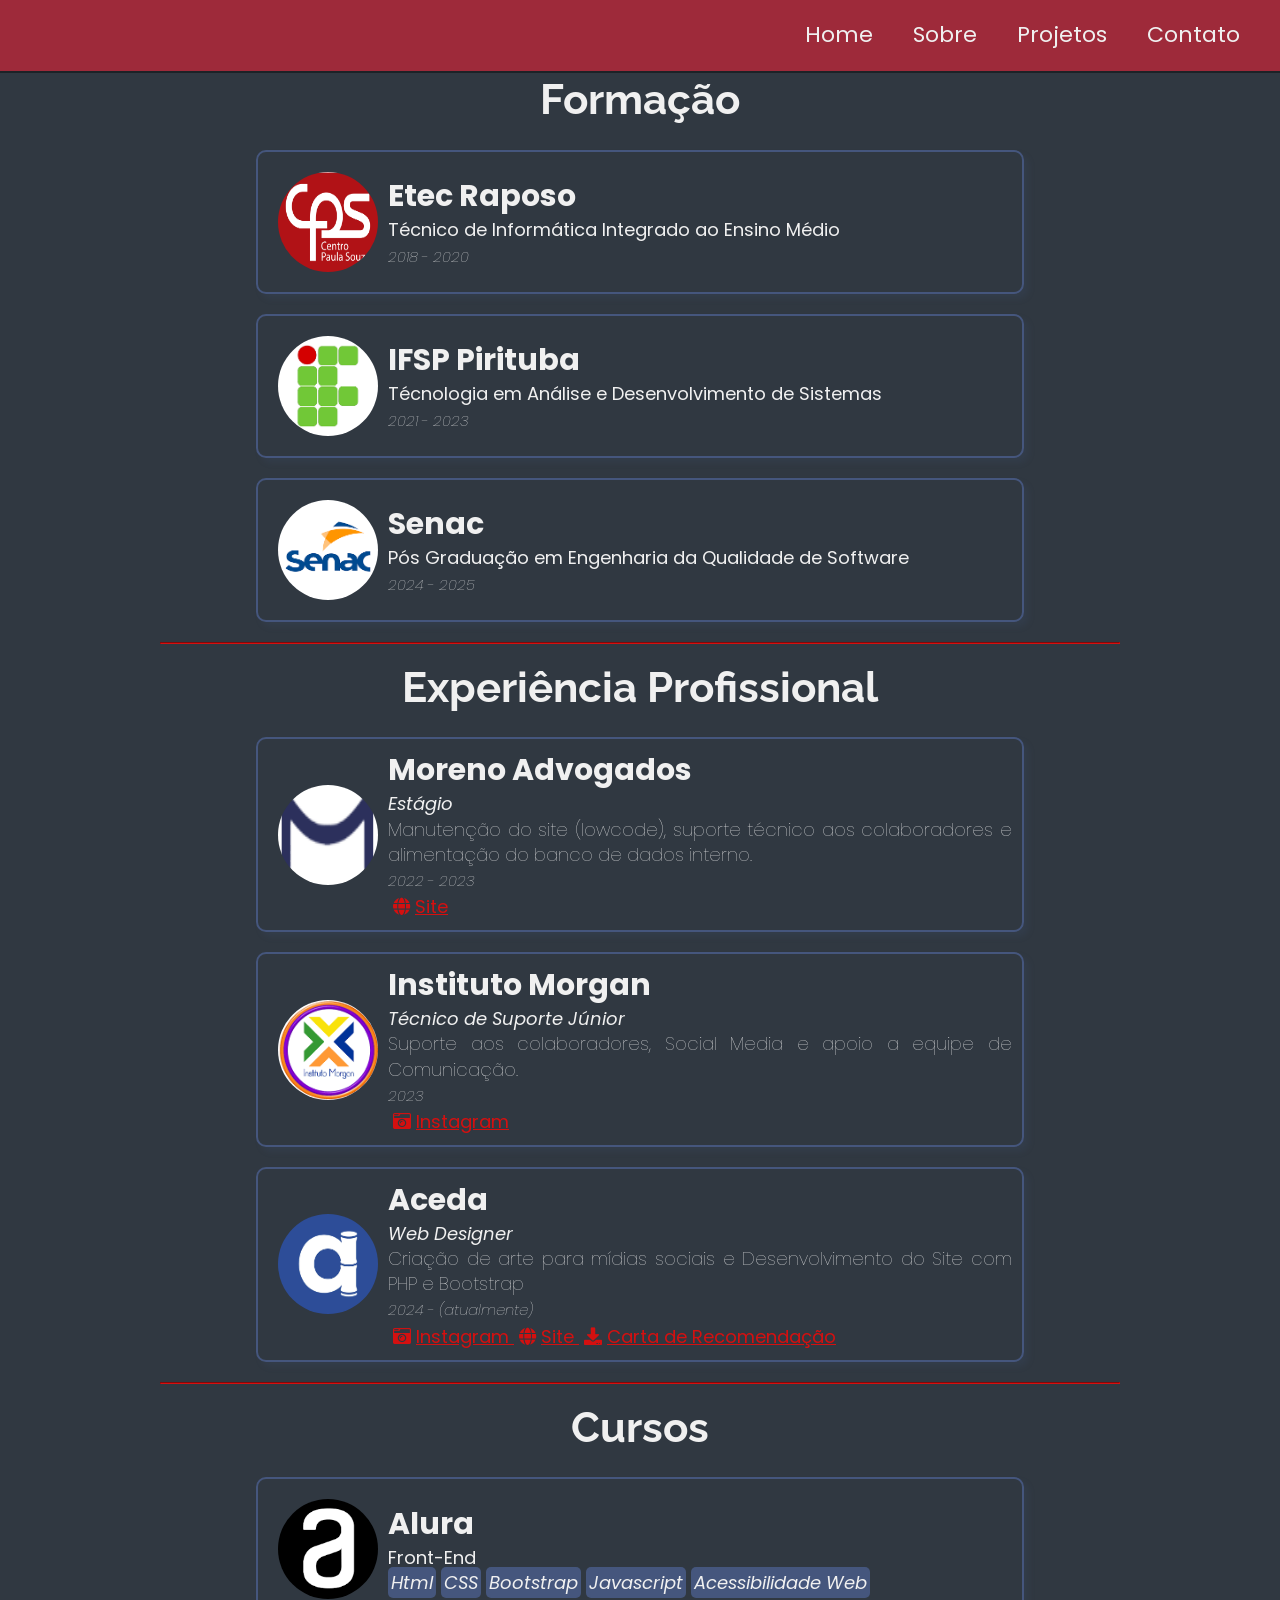
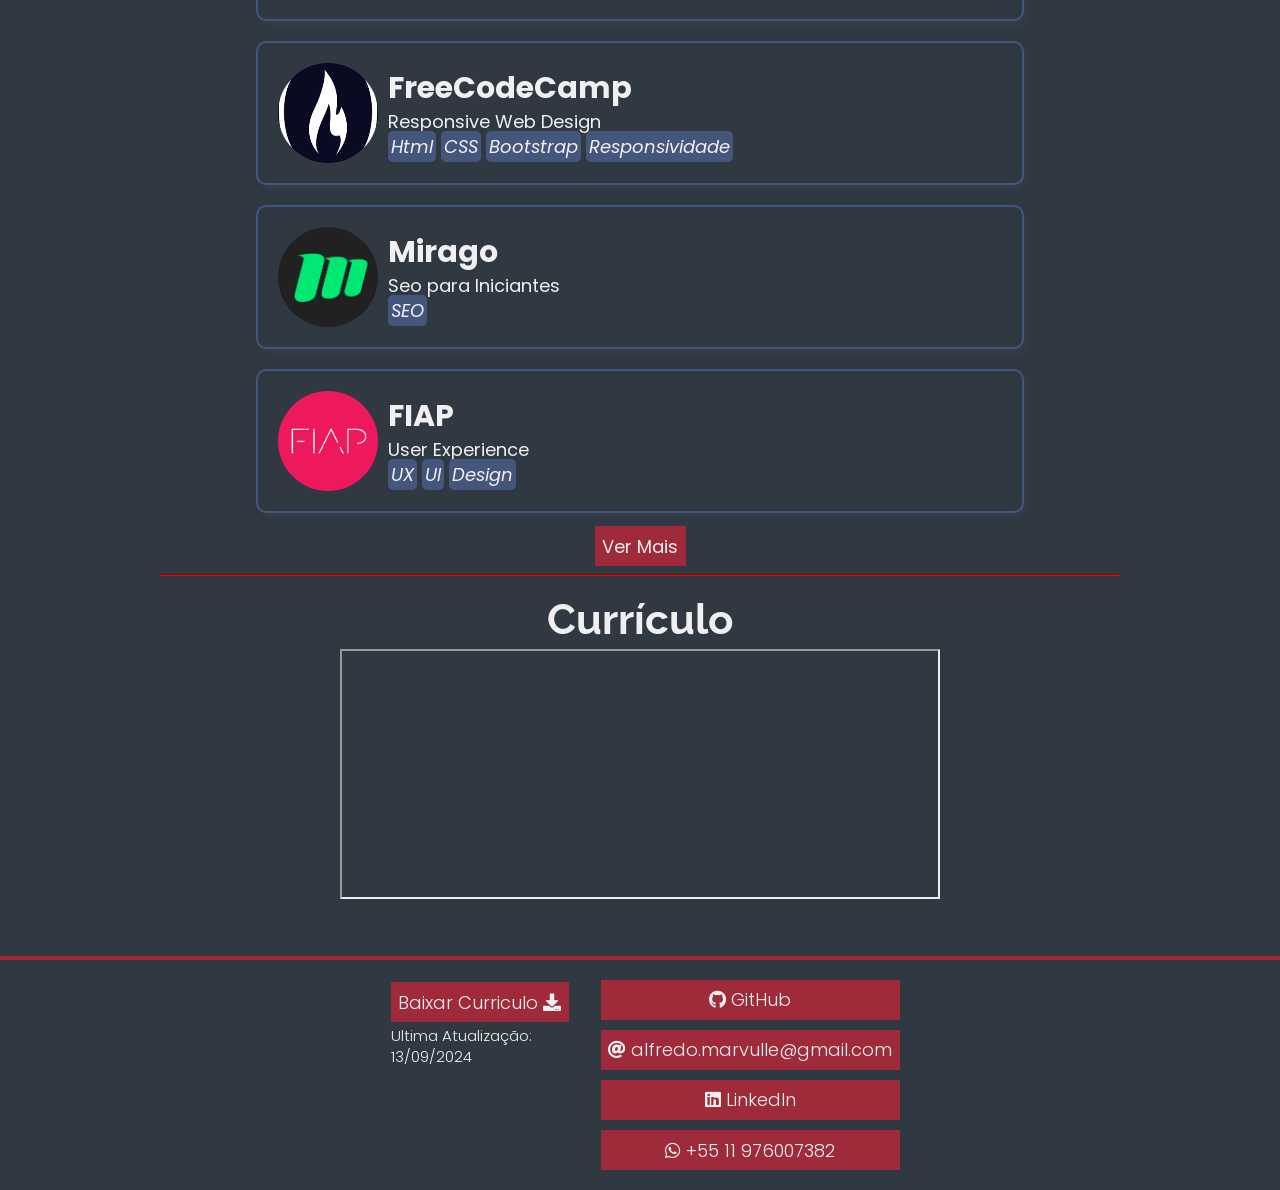
<file: index.html>
<!DOCTYPE html>
<html lang="PT-BR">
  <head>
    <meta charset="UTF-8">
    <link rel="icon" type="image/x-icon" href="img/favicon.ico">
    <title>Sobre</title>
    <link rel="stylesheet" href="aboutstyle.css" />
    <link rel="stylesheet" href="card.css" />
    <link rel="stylesheet" href="https://use.fontawesome.com/releases/v5.8.2/css/all.css" integrity="sha384-oS3vJWv+0UjzBfQzYUhtDYW+Pj2yciDJxpsK1OYPAYjqT085Qq/1cq5FLXAZQ7Ay" crossorigin="anonymous" />
    <link href="https://fonts.googleapis.com/css?family=Poppins:200i,300,400&display=swap" rel="stylesheet" />
    <link href="https://fonts.googleapis.com/css?family=Raleway:700&display=swap" rel="stylesheet" />

    <meta name="theme-color" content="#9e2a3a"/>

  </head>

  <body>
    <nav id="navbar" class="nav">
      <ul class="nav-list">
        <li>
          <a href="https://a-marvulle.github.io/portfolio/#welcome-section">Home</a>
        </li>
        <li>
          <a href="">Sobre</a>
        </li>
        <li>
          <a>Projetos</a>
          <ul class="submenu">
            <li><a href="https://a-marvulle.github.io/portfolio/#freecodecamp">FreeCodeCamp</a></li>
            <li><a href="https://a-marvulle.github.io/portfolio/#if">IFSP</a></li>
            <li><a href="https://a-marvulle.github.io/portfolio/#me">Pessoais</a></li>
          </ul>
        </li>
        <li>
          <a href="https://a-marvulle.github.io/portfolio/#contact">Contato</a>
        </li>
      </ul>
    </nav>

    <main>
      <section class="education">
        <h2>Formação</h2>
        <div class="card">
          <img class="icon" src="img/cps.png" alt="Logo do Centro Paula Souza">
            <div>
              <p class="instituicao">Etec Raposo</p>
              <p>Técnico de Informática Integrado ao Ensino Médio</p>
              <span class="time">2018 - 2020</span>
            </div>
        </div>

        <div class="card">
          <img class="icon" src="img/if.png" alt="Logo Instituto Federal de São Paulo">
            <div>
              <p class="instituicao">IFSP Pirituba</p>
              <p>Técnologia em Análise e Desenvolvimento de Sistemas</p>
              <span class="time">2021 - 2023</span>
            </div>
        </div>

        <div class="card">
          <img class="icon" src="img/senac.png" alt="Logo SENAC">
            <div>
              <p class="instituicao">Senac</p>
              <p>Pós Graduação em Engenharia da Qualidade de Software</p>
              <span class="time">2024 - 2025</span>
            </div>
        </div>
      </section>

      <hr>

      <section class="jobs">
        <h2>Experiência Profissional</h2>
        <div class="card">
          <img class="icon" src="img/moreno.png" alt="Logo Moreno Advogados">
          <div>
            <p class="instituicao">Moreno Advogados</p>
            <p><i>Estágio</i></p>
            <p class="funcao">Manutenção do site (lowcode), suporte técnico aos colaboradores e alimentação do banco de dados interno.</p>
            <span class="time">2022 - 2023</span>
            <p>
              <a class="amostra" href="http://www.morenoadvogados.com.br/" target="_blank">
                <i class="fa fa-globe"></i>Site
              </a>
            </p>
          </div>
        </div>
        <div class="card">
          <img class="icon" src="img/im.png" alt="Logo Instituto Morgan">
          <div>
            <p class="instituicao">Instituto Morgan</p>
            <p><i>Técnico de Suporte Júnior</i></p>
            <p class="funcao">Suporte aos colaboradores, Social Media e apoio a equipe de Comunicação.</p>
            <span class="time">2023</span>
            <p>
              <a a class="amostra" href="https://www.instagram.com/institutomorgan/" target="_blank">
                <i class="fa fa-camera-retro"></i>Instagram
              </a>
            </p>
          </div>
        </div>
        <div class="card">
          <img class="icon" src="img/aceda.png" alt="Logo aceda">
          <div>
            <p class="instituicao">Aceda</p>
            <p><i>Web Designer</i></p>
            <p class="funcao">Criação de arte para mídias sociais e Desenvolvimento do Site com PHP e Bootstrap</p>
            <span class="time">2024 - (atualmente)</span>
            <p>
              <a a class="amostra" href="https://www.instagram.com/aceda.sampa/" target="_blank">
                <i class="fa fa-camera-retro"></i>Instagram
              </a>
              <a class="amostra" href="https://aceda.sampa.br/" target="_blank">
                <i class="fa fa-globe"></i>Site
              </a>
              <a class="amostra" href="./documents/recomendacao.pdf" download>
                  <i class="fa fa-download"></i>Carta de Recomendação
              </a>
            </p>
          </div>
        </div>
      </section>

      <hr>

      <section class="course">
        <h2>Cursos</h2>
        <div class="card">
          <img class="icon" src="img/alura.png" alt="Logo da Alura">
          <div>
            <p class="instituicao">Alura</p>
            <p>Front-End</p>
            <span class="skills">Html</span> 
            <span class="skills">CSS</span> 
            <span class="skills">Bootstrap</span> 
            <span class="skills">Javascript</span> 
            <span class="skills">Acessibilidade Web</span>
          </div>
        </div>

        <div class="card">
          <img class="icon" src="img/fcc.png" alt="Logo FreeCodeCamp">
          <div>
            <p class="instituicao">FreeCodeCamp</p>
            <p>Responsive Web Design</p>
            <span class="skills">Html</span> 
            <span class="skills">CSS</span> 
            <span class="skills">Bootstrap</span>
            <span class="skills">Responsividade</span>
          </div>
        </div>

        <div class="card">
          <img class="icon" src="img/mirago.png" alt="Logo Mirago">
          <div>
            <p class="instituicao">Mirago</p>
            <p>Seo para Iniciantes</p>
            <span class="skills">SEO</span> 
          </div>
        </div>

        <div class="card">
          <img class="icon" src="img/fiap.png" alt="Logo FIAP">
          <div>
            <p class="instituicao">FIAP</p>
            <p>User Experience</p>
            <span class="skills">UX</span>
            <span class="skills">UI</span>
            <span class="skills">Design</span> 
          </div>
        </div>  
        <center>
          <a href="https://www.linkedin.com/in/alfredoperesmarvulle-87920a1b7/details/certifications/" target="_blank" class="btn">
            Ver Mais
          </a>
        </center>
      </section>

      <hr class="hr-curriculo">
      
      <section class="curriculo">
        <h2>Currículo</h2>
        <iframe src="documents/cvAlfredo.pdf" width="600px" height="250px"></iframe>
      </section>

    </main>
    
    <footer>
      <div class="cv">
        <a href="./documents/cvAlfredo.pdf" class="btn download" download>Baixar Curriculo <i class="fa fa-download"></i></a>
        <p class="att">Ultima Atualização: 13/09/2024</p>
      </div>


      <div class="contact-links">
        <a id="profile-link" href="https://github.com/A-Marvulle" target="_blank" class="btn contact-details">
          <i class="fab fa-github"></i> GitHub
        </a>
        <a href="mailto:alfredo.marvulle@gmail.com" target="_blank" class="btn contact-details">
          <i class="fas fa-at"></i> alfredo.marvulle@gmail.com
        </a>
        <a href="https://www.linkedin.com/in/alfredoperesmarvulle-87920a1b7/" target="_blank" class="btn contact-details">
          <i class="fab fa-linkedin"></i> LinkedIn
        </a>
        <a href="https://api.whatsapp.com/send/?phone=5511976007382&text=&type=phone_number&app_absent=0" target="_blank" class="btn contact-details">
          <i class="fab fa-whatsapp"></i> +55 11 976007382
        </a>
      </div>
    </footer>

  </body>
</html>
</file>
<file: aboutstyle.css>
:root {
    --main-white: #f0f0f0;
    --main-red: #9e2a3a;
    --main-blue: #45567d;
    --main-gray: #303841;
    --sec-red: #d41010;
}

* {
    margin: 0;
    padding: 0;
}

*,
*::before,
*::after {
    box-sizing: inherit;
}

html {
    box-sizing: border-box;
    font-size: 62.5%;
    scroll-behavior: smooth;
}

@media (max-width: 75em) {
    html {
        font-size: 60%;
    }
}

@media (max-width: 61.25em) {
    html {
        font-size: 58%;
    }
}

@media (max-width: 28.75em) {
    html {
        font-size: 55%;
    }
}

body {
    font-family: 'Poppins', sans-serif;
    font-size: 1.8rem;
    font-weight: 400;
    line-height: 1.4;
    color: var(--main-white);
    background-color: var(--main-gray);
}

h1,
h2 {
    font-family: 'Raleway', sans-serif;
    font-weight: 700;
    text-align: center;
}

h1 {
    font-size: 6rem;
}

h2 {
    font-size: 4.2rem;
}

ul {
    list-style: none;
}

a {
    text-decoration: none;
    color: var(--main-white);
}

img {
    display: block;
    width: 100%;
}

.nav {
    display: flex;
    justify-content: flex-end;
    top: 0;
    left: 0;
    width: 100%;
    background: var(--main-red);
    box-shadow: 0 2px 0 rgba(0, 0, 0, 0.4);
    z-index: 10;
}

.nav-list li ul {
    position: absolute;
    background-color: var(--main-red);
    display: none;
}

.nav-list li:hover ul,
.nav-list li.over ul {
    display: block;
}

.nav-list li ul li {
    display: block;
    width: 22rem;
}

.nav-list {
    display: flex;
    margin-right: 2rem;
}

.nav-list a {
    display: block;
    font-size: 2.2rem;
    padding: 2rem;
    transition: background 0.4s ease-in;
}

.nav-list a:hover {
    background: var(--main-blue);
}

@media (max-width: 28.75em) {
    html {
        font-size: 55%;
    }
}

footer {
    font-weight: 300;
    display: flex;
    justify-content: center;
    padding: 2rem;
    background: var(--main-gray);
    border-top: 4px solid var(--main-red);
    margin-top: 5rem;
}

.cv {
    display: block;
    width: 20rem;
    margin: 1rem;
}

.btn {
    border: none;
    text-align: center;
    background-color: var(--main-red);
    color: var(--main-white);
    padding: 0.75rem;
    transition: background 0.4s ease-in;
    width: auto;
}

.btn:hover {
    background-color: var(--main-blue);
}

hr {
    margin: 15px auto;
    width: 75%;
    border-color: var(--sec-red);
}

.att {
    font-size: smaller;
    margin-top: 10px;
}

.curriculo{
    text-align: center;
}

@media screen and (max-width: 1024px) {
    .hr-curriculo, .curriculo {
        display: none;
    }
}


.contact-links {
    display: grid;
    grid-template-columns: 1;
    gap: 1rem;
    align-items: center;
    justify-content: center;
}
</file>
<file: card.css>
.card {
    border: 2px #45567d solid;
    border-radius: 10px;
    padding: 1rem;
    display: flex;
    align-items: center;
    justify-content: left; 
    margin: 20px auto;
    width: 60%;
    box-shadow: rgba(69, 86, 125, 0.15) 5px 5px 6px;
}

.icon{
    width: 10rem;
    height: 10rem;
    border-radius: 50%;
    margin: 1rem;
}

.instituicao{
    font-size: 30px;
    font-weight: bold;
}

.amostra{
    color: #d41010;
    text-decoration: underline;
}

.amostra i{
    margin: 5px
}

.funcao{
    font-weight: lighter;
    text-align: justify;
}

.skills{
    font-style: italic;
    background-color: #45567d;
    padding: 3px;
    border-radius: 5px;
}

.time {
    font-size: smaller;
    font-style: italic;
    font-weight: lighter;
}
</file>
